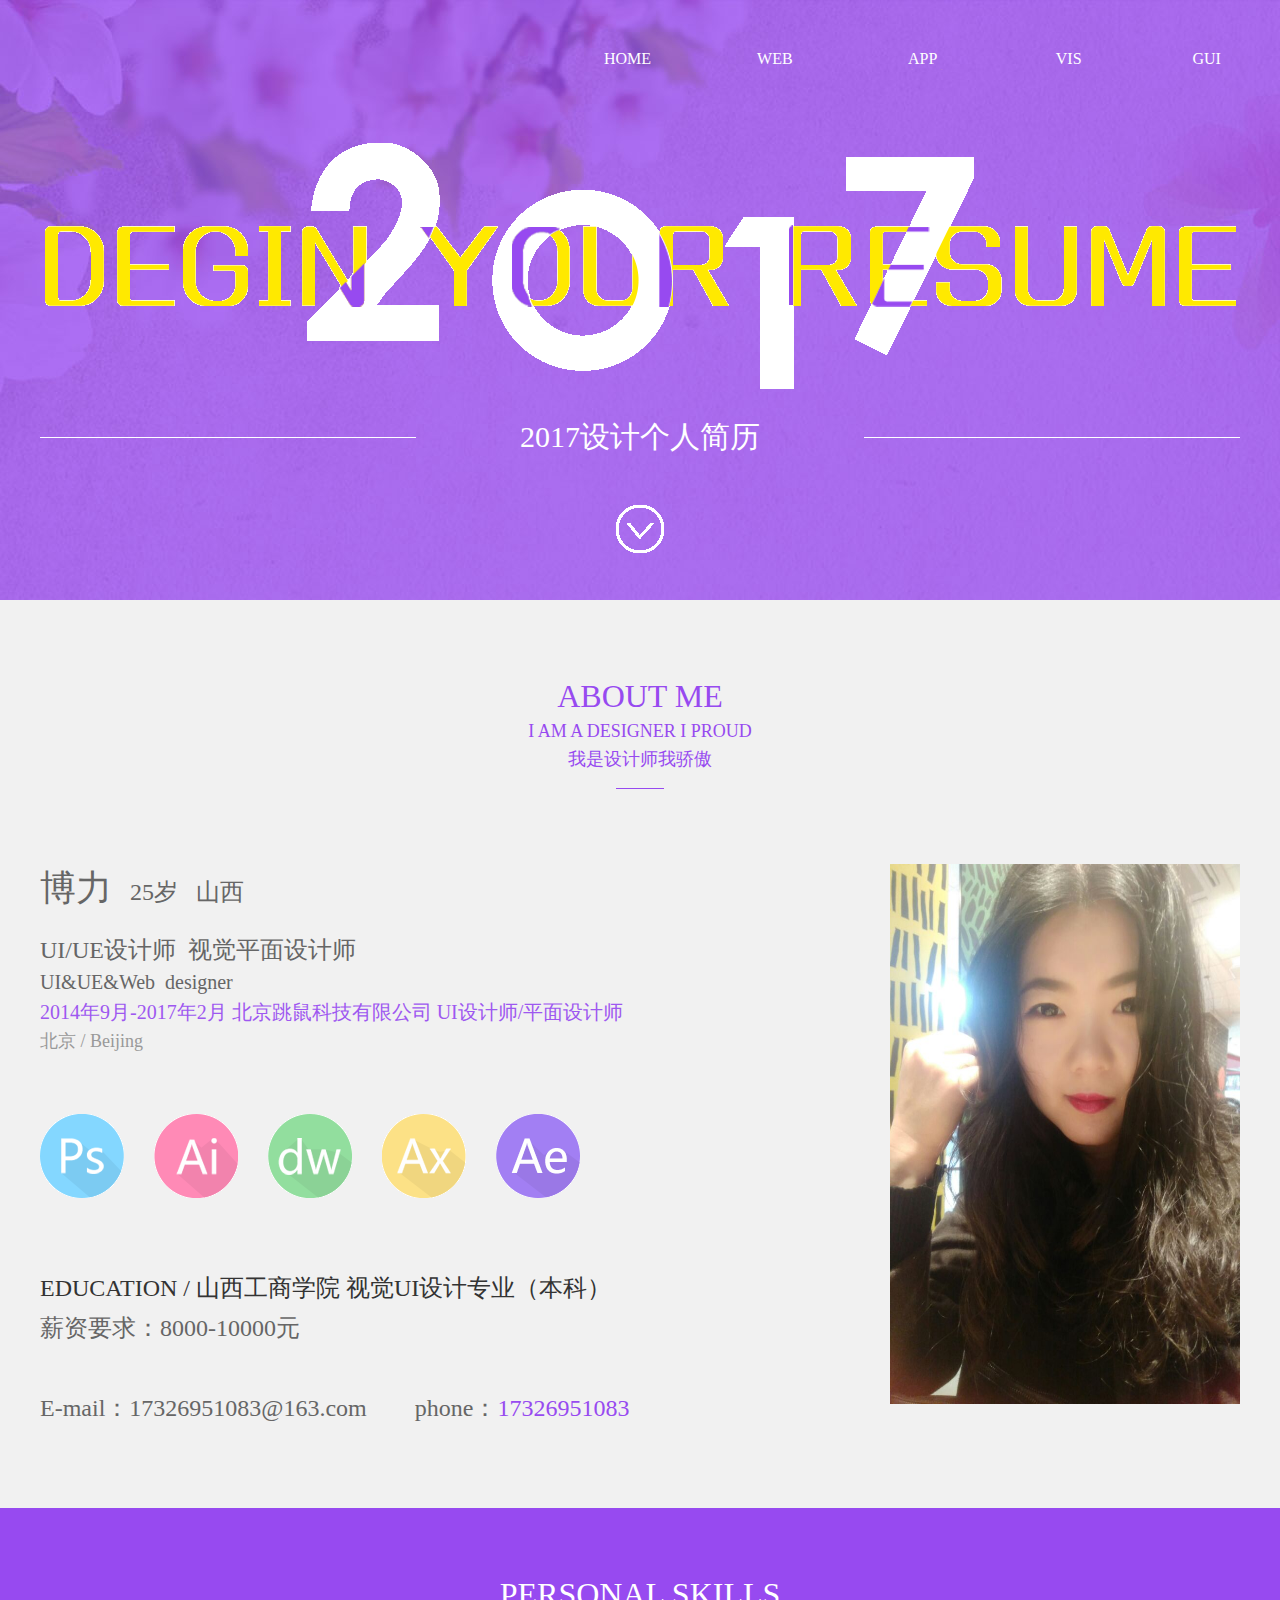
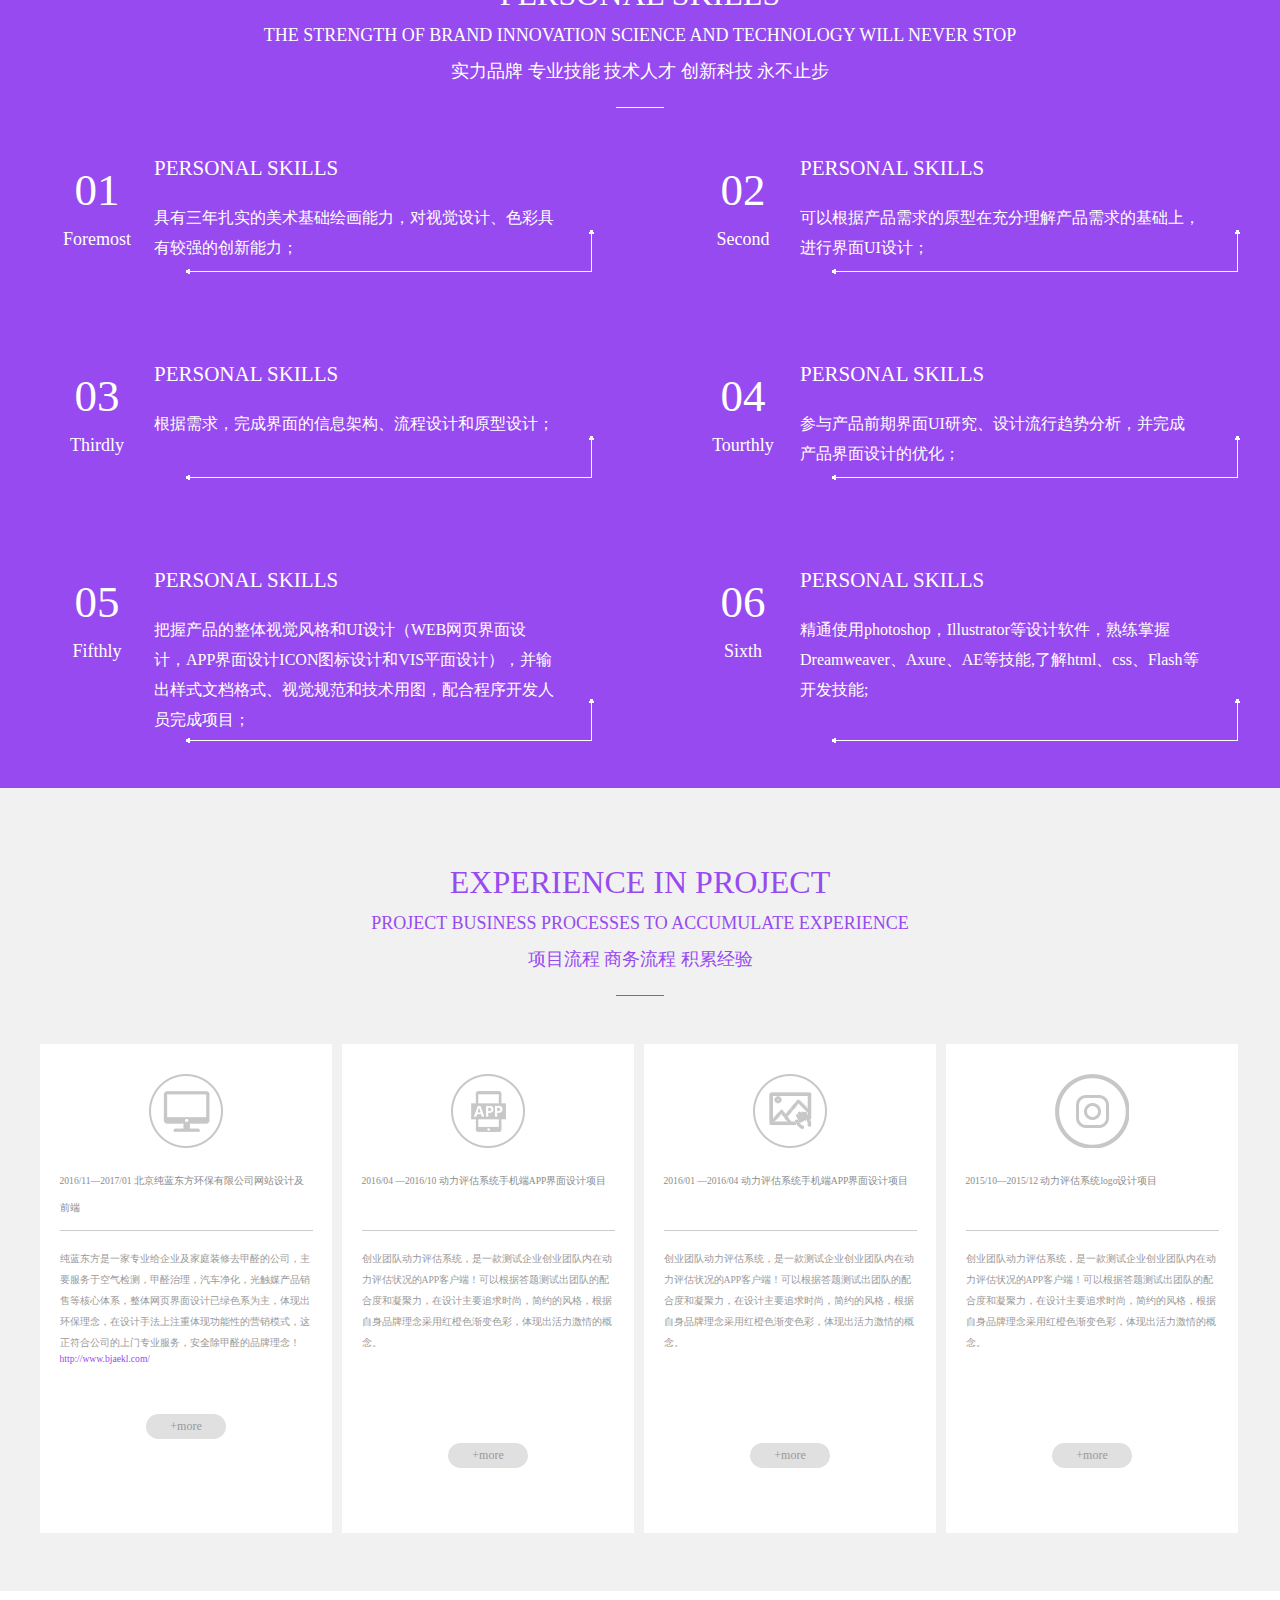
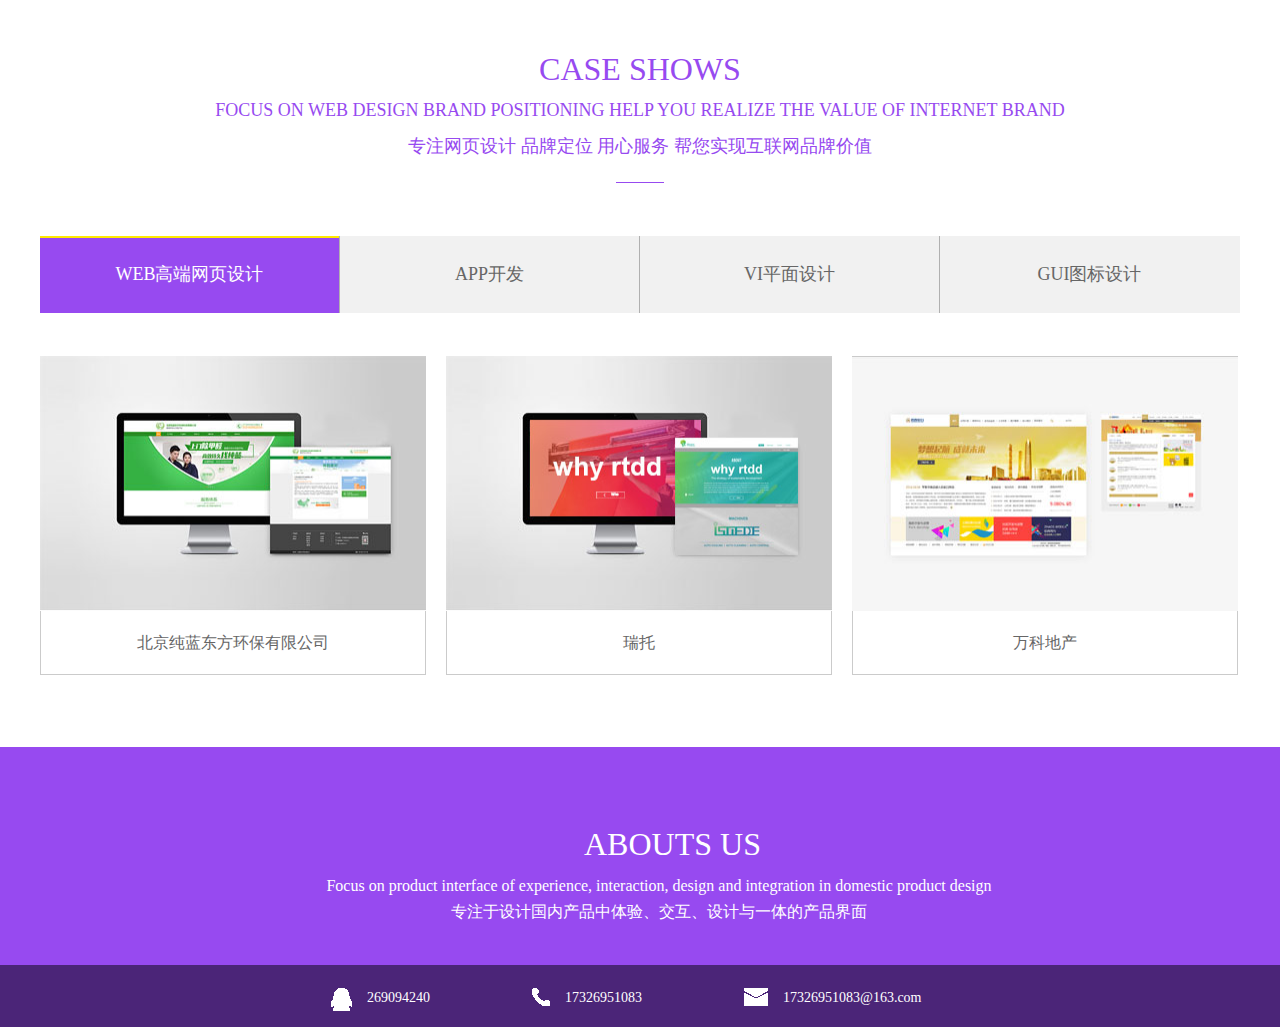
<file: index.html>
<!DOCTYPE html>
<html>
	<head>
		<meta charset="utf-8" />
		<link rel="stylesheet" type="text/css" href="css/base.css"/>
		<link rel="stylesheet" type="text/css" href="css/style.css"/>
		<script src="js/jquery-2.1.4.min.js" type="text/javascript" charset="utf-8"></script>
		<title>博力个人简历</title>
		<script type="text/javascript">
			$(function(){
				$(window).scroll(function(){
					if($(document).scrollTop()>=$(window).height()){
						$('.posi').click(function(){
							$('html,body').stop(true).animate({'scrollTop':0},"slow");
						});
					}
				});
			})

		</script>
	</head>
	<body>
		
		<!--首页-->
		<header>
			<div>
				<nav>
					<a href="index.html">
						HOME
						<p>首页</p>
					</a>
					<a href="chunlandongfang/index.html">
						WEB
						<p>网页</p>
					</a>
					<a href="donglipinggu/index.html">
						APP
						<p>手机端</p>
					</a>
					<a href="sanzheye/index.html">
						VIS
						<p>平面</p>
					</a>
					<a href="xiaoqingxin/index.html">
						GUI
						<p>图标</p>
					</a>
				</nav>
				<i></i>
				<div>
					<i></i>
					2017设计个人简历
					<b></b>
				</div>
				<b></b>
			</div>
		</header>
		<!--ABOUT ME-->
		<section class="info">
			<div>
				<aside>
					<p>ABOUT ME</p>
					<p>I AM A DESIGNER I PROUD</p>
					<p>我是设计师我骄傲</p>
					<div></div>
				</aside>
				<article>
					<P>博力&nbsp;&nbsp;<b>25岁&nbsp;&nbsp;&nbsp;山西</b></P>
					<p>UI/UE设计师&nbsp;&nbsp;视觉平面设计师</p>
					<p>UI&UE&Web&nbsp;&nbsp;designer</p>
					<p>2014年9月-2017年2月 北京跳鼠科技有限公司 UI设计师/平面设计师</p>
					<p>北京 / Beijing</p>
					<ul>
						<li></li>
						<li></li>
						<li></li>
						<li></li>
						<li></li>
					</ul>
					<div class="addr">EDUCATION / 山西工商学院 视觉UI设计专业（本科）</div>
					<div class="money">薪资要求：8000-10000元</div>
					<div class="email">E-mail：17326951083@163.com&nbsp;&nbsp;&nbsp;&nbsp;&nbsp;&nbsp;&nbsp;&nbsp;phone：<b>17326951083</b></div>
				</article>
				<img src="img/img.jpg"/>
			</div>
		</section>
		<!--PERSONAL SKILLS-->
		<section class="skill">
			<p>PERSONAL SKILLS</p>
			<p>THE STRENGTH OF BRAND INNOVATION SCIENCE AND TECHNOLOGY WILL NEVER STOP</p>
			<p>实力品牌 专业技能 技术人才 创新科技 永不止步</p>
			<div></div>
			<article>
				<ul class="list_left">
					<li>
						<div class="num">
							<b>01</b>
							<p>Foremost</p>
						</div>
						<div class="numa">
							<i></i>
							<p>PERSONAL SKILLS</p>
							<p>具有三年扎实的美术基础绘画能力，对视觉设计、色彩具有较强的创新能力；</p>
						</div>
					</li>
					<li>
						<div class="num">
							<b>03</b>
							<p>Thirdly</p>
						</div>
						<div class="numa">
							<i></i>
							<p>PERSONAL SKILLS</p>
							<p>根据需求，完成界面的信息架构、流程设计和原型设计；</p>
						</div>
					</li>
					<li style="margin-bottom: 0;">
						<div class="num" style="height: 173px;">
							<b>05</b>
							<p>Fifthly</p>
						</div>
						<div class="numa" style="height: 173px;">
							<i></i>
							<p>PERSONAL SKILLS</p>
							<p>把握产品的整体视觉风格和UI设计（WEB网页界面设计，APP界面设计ICON图标设计和VIS平面设计），并输出样式文档格式、视觉规范和技术用图，配合程序开发人员完成项目；</p>
						</div>
					</li>
				</ul>
				<ul class="list_left">
					<li style="float: right;">
						<div class="num">
							<b>02</b>
							<p>Second</p>
						</div>
						<div class="numa">
							<i></i>
							<p>PERSONAL SKILLS</p>
							<p>可以根据产品需求的原型在充分理解产品需求的基础上，进行界面UI设计；</p>
						</div>
					</li>
					<li style="float: right;">
						<div class="num">
							<b>04</b>
							<p>Tourthly</p>
						</div>
						<div class="numa">
							<i></i>
							<p>PERSONAL SKILLS</p>
							<p>参与产品前期界面UI研究、设计流行趋势分析，并完成产品界面设计的优化；</p>
						</div>
					</li>
					<li style="margin-bottom: 0;float: right;">
						<div class="num" style="height: 173px;">
							<b>06</b>
							<p>Sixth</p>
						</div>
						<div class="numa" style="height: 173px;">
							<i></i>
							<p>PERSONAL SKILLS</p>
							<p>精通使用photoshop，Illustrator等设计软件，熟练掌握Dreamweaver、Axure、AE等技能,了解html、css、Flash等开发技能;</p>
						</div>
					</li>
				</ul>
			</article>
		</section>
		
		<!--EXPERIENCE IN PROJECT-->
		<section class="project">
			<p>EXPERIENCE IN PROJECT</p>
			<p>PROJECT BUSINESS PROCESSES TO ACCUMULATE EXPERIENCE</p>
			<p>项目流程 商务流程 积累经验</p>
			<div></div>
			<ul class="list_pro" id="list_pro">
				<li id="lia">
					<i class="icona" id="icona"></i>
					<div>2016/11—2017/01 北京纯蓝东方环保有限公司网站设计及前端</div>
					<p>纯蓝东方是一家专业给企业及家庭装修去甲醛的公司，主要服务于空气检测，甲醛治理，汽车净化，光触媒产品销售等核心体系，整体网页界面设计已绿色系为主，体现出环保理念，在设计手法上注重体现功能性的营销模式，这正符合公司的上门专业服务，安全除甲醛的品牌理念！</p>
					<b class="wy">http://www.bjaekl.com/</b>
					<a href="chunlandongfang/index.html" class="more">+more</a>
					<b class="posio">
						<div>
							<p>∨</p>
						</div>
					</b>
				</li>
				<li id="lib">
					<i class="iconb" id="iconb"></i>
					<div>2016/04 —2016/10 动力评估系统手机端APP界面设计项目</div>
					<p>创业团队动力评估系统，是一款测试企业创业团队内在动力评估状况的APP客户端！可以根据答题测试出团队的配合度和凝聚力，在设计主要追求时尚，简约的风格，根据自身品牌理念采用红橙色渐变色彩，体现出活力激情的概念。</p>
					<a href="donglipinggu/index.html" class="more" style="margin-top: 90px;">+more</a>
					<b class="posio">
						<div>
							<p>∨</p>
						</div>
					</b>
				</li>
				<li id="lic">
					<i class="iconc" id="iconc"></i>
					<div>2016/01 —2016/04  动力评估系统手机端APP界面设计项目</div>
					<p>创业团队动力评估系统，是一款测试企业创业团队内在动力评估状况的APP客户端！可以根据答题测试出团队的配合度和凝聚力，在设计主要追求时尚，简约的风格，根据自身品牌理念采用红橙色渐变色彩，体现出活力激情的概念。</p>
					<a href="sanzheye/index.html" class="more" style="margin-top: 90px;">+more</a>
					<b class="posio">
						<div>
							<p>∨</p>
						</div>
					</b>
				</li>
				<li style="margin: 0;" id="lid">
					<i class="icond" id="icond"></i>
					<div>2015/10—2015/12  动力评估系统logo设计项目</div>
					<p>创业团队动力评估系统，是一款测试企业创业团队内在动力评估状况的APP客户端！可以根据答题测试出团队的配合度和凝聚力，在设计主要追求时尚，简约的风格，根据自身品牌理念采用红橙色渐变色彩，体现出活力激情的概念。</p>
					<a href="javascript:;" class="more" style="margin-top: 90px;">+more</a>
					<b class="posio">
						<div>
							<p>∨</p>
						</div>
					</b>
				</li>
			</ul>
			
		</section>
		<!--CASE SHOWS-->
		<section class="case">
			<p>CASE SHOWS</p>
			<p>FOCUS ON WEB DESIGN BRAND POSITIONING HELP YOU REALIZE THE VALUE OF INTERNET BRAND</p>
			<p>专注网页设计 品牌定位 用心服务 帮您实现互联网品牌价值</p>
			<div></div>
			<article>
				<div class="nav" id="nav">
					<i id="bord"></i>
					<a href="javascript:;" class="active" id="nava">WEB高端网页设计</a>
					<a href="javascript:;" id="navb">APP开发</a>
					<a href="javascript:;" id="navc">VI平面设计</a>
					<a href="javascript:;" style="border: none;" id="navd">GUI图标设计</a>
				</div>
				<div class="listnav" id="listnav">
					<ul style="display: block;">
						<li>
							<div>
								<img src="img/img_a.jpg"/>
							</div>
							<a href="chunlandongfang/index.html">北京纯蓝东方环保有限公司</a>
						</li>
						<li>
							<div>
								<img src="img/img_b.jpg"/>
							</div>
							<a href="beijingrutuo/index.html">瑞托</a>
						</li>
						<li style="margin-right: 0;">
							<div>
								<img src="img/img_c.jpg"/>
							</div>
							<a href="zhaoshang/index.html">万科地产</a>
						</li>
					</ul>
					<ul>
						<li>
							<div>
								<img src="img/img_app.jpg"/>
							</div>
							<a href="h5jiemian/index.html">火车快跑</a>
						</li>
						<li>
							<div>
								<img src="img/img_app1.jpg"/>
							</div>
							<a href="donglipinggu/index.html">动力评估</a>
						</li>
						<li style="margin-right: 0;">
							<div>
								<img src="img/img_app2.jpg"/>
							</div>
							<a href="xiaoniaoliacewen/index.html">小鸟来测温</a>
						</li>
					</ul>
					<ul>
						<li>
							<div>
								<img src="img/img_p.jpg"/>
							</div>
							<a href="sanzheye/index.html">古港咖啡</a>
						</li>
						<li>
							<div>
								<img src="img/img_p1.jpg"/>
							</div>
							<a href="ruituologo/index.html">瑞托LOGO</a>
						</li>
					</ul>
					<ul>
						<li>
							<div>
								<img src="img/img_tb.jpg"/>
							</div>
							<a href="xianxintubiao/index.html">小清新图标</a>
						</li>
						<li>
							<div>
								<img src="img/img_tb1.jpg"/>
							</div>
							<a href="bianpingtubiao/index.html">扁平图标</a>
						</li>
						<li style="margin-right: 0;">
							<div>
								<img src="img/img_tb2.jpg"/>
							</div>
							<a href="xianxintubiao/index.html">线性图标</a>
						</li>
					</ul>
					
					</div>
			</article>
		</section>
		
		<!--foot-->
<div class="db_1">
	<div class="db_2">
    	<div class="db_a2">
        	<div class="db_a4">
            	<div class="db_a5">
                	<p>ABOUTS US</p>
                </div>
                <div class="db_a6">
                	<p>Focus on product interface of experience, interaction, design and integration in domestic product design<br/>专注于设计国内产品中体验、交互、设计与一体的产品界面</p>
                </div>
            </div>
        </div>
    </div>
    <div class="db_3">
    	<div class="db_a3">
       	  <div class="db_a7">
            	<div class="db_a8">
                	<img src="img/qq.gif" width="21" height="23"/>
                </div>
                <div class="db_a9">
                	<p>269094240</p>
                </div>
                
                <div class="db_a10">
                	<img src="img/phone.gif" width="18" height="18"/>
                </div>
                <div class="db_a11">
                	<p>17326951083</p>
                </div>
                
                 <div class="db_a12">
                	<img src="img/ema.gif" width="24" height="18"/>
                </div>
                <div class="db_a13">
                	<p>17326951083@163.com</p>
                </div>
          </div>
        </div>
    </div>
</div>
</div>	</body>
	
	<script type="text/javascript">
//	EXPERIENCE IN PROJECT
		function fz(name,num,img,imga){
			name.onmouseover=function(){
				var oMor=list_pro.querySelectorAll('.more')[num];
				var oPosi=list_pro.querySelectorAll('.posio')[num];
				var oicon=list_pro.querySelectorAll('i')[num];
				var oli=list_pro.querySelectorAll('li')[num];
				oMor.style.background='#974af0';
				oMor.style.color='#fff';
				oPosi.style.display='block';
				oicon.style.background="url(img/"+img+") no-repeat center";
//				oli.style.background="#974af0";
			}
			name.onmouseout=function(){
				var oMor=list_pro.querySelectorAll('.more')[num];
				var oPosi=list_pro.querySelectorAll('.posio')[num];
				var oicon=list_pro.querySelectorAll('i')[num];
				var oli=list_pro.querySelectorAll('li')[num];
				oMor.style.background='#e0e0e0';
				oMor.style.color='#999';
				oPosi.style.display='none';
				oicon.style.background="url(img/"+imga+") no-repeat center";
			}
		}
		fz(lia,0,'pro_aa.gif','pro_a.gif');
		fz(lib,1,'pro_b.gif','pro_bb.gif');
		fz(lic,2,'pro_cc.gif','pro_c.gif');
		fz(lid,3,'pro_dd.gif','pro_d.gif');
//	CASE SHOWS
		var oA=nav.getElementsByTagName('a');
		var oUl=listnav.getElementsByTagName('ul');
		console.log(oUl)
		for(var i=0;i<oA.length;i++){
			oA[i].index = i;
			oA[i].onclick = function(){
				for(var i=0;i<oA.length;i++){
					oA[i].className='';
					oUl[i].style.display='none';
				}
				this.className='active';
				oUl[this.index].style.display='block';
				
			};
		}

		navb.onmouseover=function(){
			bord.style.left='299px';
		}
		navb.onmouseout=function(){
			bord.style.left='0px';
		}
		navc.onmouseover=function(){
			bord.style.left='598px';
		}
		navc.onmouseout=function(){
			bord.style.left='0px';
		}
		navd.onmouseover=function(){
			bord.style.left='897px';
		}
		navd.onmouseout=function(){
			bord.style.left='0px';
		}
	</script>
</html>
</file>
<file: css/base.css>
@charset "utf-8";
/* CSS Document */

*{ padding:0; margin:0;}
body,h1,h2,h3,h4,h5,h6,p,div,ul,ol,li,dt,dd,dl,i,em,strong,b,form{ font-size:0.6rem; font-family: "微软雅黑","Regular";color: #333333;}
ul,ol,dl{ list-style:none;}
a{ color:#000; text-decoration:none;}
a img{ border:0;vertical-align:top;}
i,em{ font-style:normal;}
b,strong{ font-weight:normal;}
input,textarea{ outline:none; outline:none; resize:none;}
.fl{ float:left;display:inline;}
.fr{ float:right;display:inline;}
.por{ position:relative;}
.clearFix:after{ display:block; content:''; clear:both;}
.clearFix{ zoom:1;}
a:hover{color:#fff;}
</file>
<file: css/style.css>
/*.fix{
	width: 742px;
	height: 20px;
	float: right;
	margin: 73px 0 73px 0;
	overflow: hidden;
	position: fixed;top: 0px;right: 71px;
	z-index: 1;
}
.fix>a{
	height: 40px;
	font-family: "微软雅黑","Regular";
	margin-left: 78px;
	font-size: 16px;
	float: left;
	color: #fff;
	text-align: center;
	display: block;
	transform: translateY(0px);
	transition: transform .5s;
}
.fix>a:hover{
	transform: translateY(-21px);
}
.fix>a>p{
	height: 20px;
	font-size: 16px;
	color: #ffe900;
	text-align: center;
}*/
/*<!--首页-->*/
header{
	width: 100%;
	/*min-width: 1920px;*/
	height: 600px;
	background: url(../img/bj.jpg) no-repeat center;
	background-size: cover;
}
header>div{
	width: 1200px;
	height: 600px;
	margin: 0 auto;
}
header>div>nav{
	width: 742px;
	height: 20px;
	float: right;
	margin: 50px 0 73px 0;
	overflow: hidden;
}
header>div>nav>a{
	height: 40px;
	margin-left: 106px;
	font-size: 16px;
	float: left;
	color: #fff;
	text-align: center;
	display: block;
	transform: translateY(0px);
	transition: transform .5s;
}
header>div>nav>a:hover{
	transform: translateY(-21px);
}
header>div>nav>a>p{
	height: 20px;
	font-family: "微软雅黑","Regular";
	font-size: 16px;
	color: #ffe900;
	text-align: center;
}
header>div>i{
	float: left;
	display: block;
	width: 1200px;
	height: 246px;
	background: url(../img/tm.gif) no-repeat center;
	margin-bottom: 33px;
}
header>div>div{
	float: left;
	width: 1200px;
	height: 30px;
	line-height: 30px;
	text-align: center;
	color: #fff;
	font-size: 30px;
	margin-bottom: 53px;
}
header>div>div>i{
	float: left;
	width: 376px;
	height: 30px;
	background:url(../img/sy_left.gif) no-repeat center;
}
header>div>div>b{
	float: right;
	width: 376px;
	height: 30px;
	background:url(../img/sy_right.gif) no-repeat center;
}
header>div>b{
	display: block;
	float: left;
	width: 1200px;
	height: 48px;
	margin: 0 auto;
	background:url(../img/sy_xia.gif) no-repeat center;
}

/*<!--ABOUT ME-->*/
.info{
	width: 100%;
	height: 828px;
	padding-top: 80px;
	background: #f1f1f1;
}
.info>div{
	width: 1200px;
	height: 828px;
	margin: 0 auto;
	position: relative;
}
.info>div>aside{
	width: 1200px;
	height: 184px;
	margin: 0 auto;
}
.info>div>aside>p:first-child{
	font-size: 32px;
	line-height: 32px;
	color: #974af0;
	text-align: center;
}
.info>div>aside>p:nth-child(2){
	font-size: 18px;
	line-height: 38px;
	color: #974af0;
	text-align: center;
}
.info>div>aside>p:nth-child(3){
	font-size: 18px;
	line-height: 18px;
	color: #974af0;
	text-align: center;
}
.info>div>aside>div{
	width: 48px;
	height: 20px;
	border-bottom: 1px solid #974af0;
	margin: 0 auto;
}
.info>div>article{
	width: 728px;
	height: 640px;
	float: left;
}
.info>div>article>p:first-child{
	font-size: 36px;
	color: #666;
}
.info>div>article>p:first-child>b{
	font-size: 24px;
	color: #666;
}
.info>div>article>p:nth-child(2){
	height: 34px;
	line-height: 34px;
	font-size: 24px;
	color: #666;
	margin-top: 20px;
}
.info>div>article>p:nth-child(3){
	height: 30px;
	line-height: 30px;
	font-size: 20px;
	color: #666;
}
.info>div>article>p:nth-child(4){
	height: 30px;
	line-height: 30px;
	font-size: 20px;
	color: #9e58f0;
}
.info>div>article>p:nth-child(5){
	height: 28px;
	line-height: 28px;
	font-size: 18px;
	color: #999;
	margin-bottom: 59px;
}
.info>div>article>ul{
	height: 84px;
	margin-bottom: 70px;
}
.info>div>article>ul>li{
	width: 84px;
	height: 84px;
	float: left;
	margin-right: 30px;
	background: url(../img/icon_a.gif) no-repeat center;
}
.info>div>article>ul>li:nth-child(2){
	background: url(../img/icon_b.gif) no-repeat center;
}
.info>div>article>ul>li:nth-child(3){
	background: url(../img/icon_c.gif) no-repeat center;
}
.info>div>article>ul>li:nth-child(4){
	background: url(../img/icon_d.gif) no-repeat center;
}
.info>div>article>ul>li:nth-child(5){
	background: url(../img/icon_e.gif) no-repeat center;
}
.addr{
	height: 40px;
	line-height: 40px;
	font-size: 24px;
	color: #333;
}
.money{
	height: 40px;
	line-height: 40px;
	font-size: 24px;
	color: #666;
	margin-bottom: 40px;
}
.email{
	height: 40px;
	line-height: 40px;
	font-size: 24px;
	color: #666;
}
.email>b{
	height: 40px;
	line-height: 40px;
	font-size: 24px;
	color: #974af0;
}
.info>div>img{
	display: block;
	width: 350px;
	height: 540px;
	position: absolute;
	right: 0;
}

/*PERSONAL SKILLS*/
.skill{
	width: 100%;
	height: 816px;
	padding-top: 64px;
	background: #974af0;
}
.skill>p:first-child{
	font-size: 32px;
	height: 45px;
	line-height: 45px;
	color: #fff;
	text-align: center;
}
.skill>p:nth-child(2){
	font-size: 18px;
	height: 36px;
	line-height: 36px;
	color: #fff;
	text-align: center;
}
.skill>p:nth-child(3){
	font-size: 18px;
	height: 36px;
	line-height: 36px;
	color: #fff;
	text-align: center;
}
.skill>div{
	width: 48px;
	height: 18px;
	border-bottom: 1px #fff solid;
	margin: 0 auto;
}
.skill>article{
	width: 1200px;
	height: 615px;
	margin: 0 auto;
	margin-top: 50px;
}
.list_left{
	width: 600px;
	float: left;
}
.list_left>li{
	width: 554px;
	float: left;
	margin-bottom: 90px;
}
.num{
	width: 114px;
	height: 116px;
	float: left;
}
.num>b{
	display: block;
	width: 114px;
	height: 65px;
	line-height: 65px;
	text-align: center;
	font-size: 45px;
	color: #fff;
	float: left;
}
.num>p{
	display: block;
	width: 114px;
	height: 32px;
	line-height: 32px;
	text-align: center;
	font-size: 18px;
	color: #fff;
	float: left;
}
.numa{
	width: 440px;
	height: 116px;
	float: left;
	position: relative;
}
.numa>i{
	display: block;
	width: 408px;
	height: 44px;
	background: url(../img/border.gif) no-repeat center;
	position: absolute;
	bottom: 0;right: 0;
}
.numa>p:nth-child(2){
	font-size: 21px;
	line-height: 21px;
	color: #fff;
	margin-bottom: 24px;
}
.numa>p:nth-child(3){
	width: 400px;
	font-size: 16px;
	line-height: 30px;
	color: #fff;
}


/*EXPERIENCE IN PROJECT*/
.project{
	width: 100%;
	height: 731px;
	padding-top: 72px;
	background: #f1f1f1;
}
.project>p:first-child{
	font-size: 32px;
	height: 45px;
	line-height: 45px;
	color: #974af0;
	text-align: center;
}
.project>p:nth-child(2){
	font-size: 18px;
	height: 36px;
	line-height: 36px;
	color: #974af0;
	text-align: center;
}
.project>p:nth-child(3){
	font-size: 18px;
	height: 36px;
	line-height: 36px;
	color: #974af0;
	text-align: center;
}
.project>div{
	width: 48px;
	height: 18px;
	border-bottom: 1px #974af0 solid;
	margin: 0 auto;
}
.list_pro{
	width: 1200px;
	height: 489px;
	margin: 48px auto 0 auto;
}
.list_pro>li{
	width: 292px;
	height: 459px;
	padding-top: 30px;
	float: left;
	background: #fff;
	margin-right: 10px;
	position: relative;
	cursor: pointer;
}
.icona{
	display: block;
	height: 74px;
	background: url(../img/pro_a.gif) no-repeat center;
	margin-bottom: 19px;
}
.iconb{
	display: block;
	height: 74px;
	background: url(../img/pro_bb.gif) no-repeat center;
	margin-bottom: 19px;
}
.iconc{
	display: block;
	height: 74px;
	background: url(../img/pro_c.gif) no-repeat center;
	margin-bottom: 19px;
}
.icond{
	display: block;
	height: 74px;
	background: url(../img/pro_d.gif) no-repeat center;
	margin-bottom: 19px;
}
.list_pro>li>div{
	width: 253px;
	height: 63px;
	line-height: 27px;
	color: #8c8c8c;
	border-bottom: 1px #ccc solid;
	margin: 0 auto;
}
.list_pro>li>p{
	width: 253px;
	line-height: 21px;
	color: #999;
	margin: 17px auto 0 auto;
}
.wy{
	display: block;
	width: 253px;
	color: #974af0;
	margin: 0 auto;
}
.more{
	display: block;
	width: 80px;
	height: 25px;
	line-height: 25px;
	text-align: center;
	border-radius: 20px;
	color: #999;
	background: #e0e0e0;
	margin: 50px auto 0 auto;
	font-size: 12px;
}
.posio{
	display: block;
	width: 292px;
	height: 5px;
	background: #974af0;
	position: absolute;
	bottom: 0;
	left: 0;
	display: none;
}
.posio>div{
	width: 292px;
	height: 5px;
	background: #974af0;
	position: relative;
}
.posio>div>p{
	width: 26px;
	height: 32px;
	line-height: 32px;
	font-size: 11px;
	color: #fff;
	text-align: center;
	background: #ffe900;
	position: absolute;
	bottom: -12px;
	left: 46%;
}

/*CASE SHOWS*/
.case{
	width: 100%;
	height: 700px;
	padding-top: 56px;
	background: #fff;
}
.case>p:first-child{
	font-size: 32px;
	height: 45px;
	line-height: 45px;
	color: #974af0;
	text-align: center;
}
.case>p:nth-child(2){
	font-size: 18px;
	height: 36px;
	line-height: 36px;
	color: #974af0;
	text-align: center;
}
.case>p:nth-child(3){
	font-size: 18px;
	height: 36px;
	line-height: 36px;
	color: #974af0;
	text-align: center;
}
.case>div{
	width: 48px;
	height: 18px;
	border-bottom: 1px #974af0 solid;
	margin: 0 auto;
}
.case>article{
	width: 1200px;
	height: 500px;
	margin: 53px auto 0 auto;
}
.nav{
	width: 1200px;
	height: 77px;
	background: #f1f1f1;
	position: relative;
	margin-bottom: 43px;
}
.nav>a{
	display: block;
	width: 299px;
	height: 77px;
	line-height: 77px;
	text-align: center;
	font-size: 18px;
	color: #666;
	float: left;
	border-right: 1px solid #b0b0b0;
}
.nav .active{
	color: #fff;
	background: #974af0;
}

.nav>i{
	display: block;
	width: 299px;
	height: 2px;
	background: #ffe900;
	position: absolute;
	top: 0;left: 0;
	transition: all 1s;
}

.listnav{
	width: 1200px;
	height: 600px;
}
.listnav>ul{
	width: 1200px;
	height: 380px;
	display: none;
}
.listnav>ul>li{
	width: 386px;
	height: 319px;
	float: left;
	margin-right: 20px;
	margin-bottom: 53px;
}
.listnav>ul>li>div{
	width: 386px;
	height: 255px;
	float: left;
	cursor: pointer;
	overflow: hidden;
}
.listnav>ul>li>div>img{
	width: 386px;
	height: 255px;
	transform: scale(1);
	transition: all 1s;
}
.listnav>ul>li>div>img:hover{
	transform: scale(1.2);
}
.listnav>ul>li>a{
	width: 384px;
	height: 63px;
	line-height: 63px;
	font-size: 16px;
	color: #666;
	float: left;
	text-align: center;
	background: #fff;
	border: 1px solid #cbcbcb;
	border-top: none;
	cursor: pointer;
}
.listnav>ul>li>a:hover{
	color: #fff;
	background: #974af0;
}
.case>a{
	display: block;
	width: 201px;
	height: 54px;
	line-height: 54px;
	text-align: center;
	font-size: 16px;
	color: #999;
	background: #e0e0e0;
	margin: 0 auto;
}

/*foot*/
.db_1{width:100%; height:280px; background-color:#974af0; float:left;}
.db_2{width:100%px; height:218px; background-color:#974af0;}
.db_a2{width:1200px; height:218px;  margin:0 auto;}
.db_3{width:100%px; height:62px; background-color:#4b2578;}
.db_a3{width:1200px; height:62px; margin:0 auto;}
.db_a4{width:832px; height:90px; float:left; margin:84px 0 0 203px;}
.db_a5{width:112; height=22px; float:left; margin-left:341px;}
.db_a5 P{font-size:32px; color:#fff; font-family:"微软雅黑"; text-align:center; line-height:26px;}
.db_a6{width:832px; height:40px; float:left; margin-top:16px;}
.db_a6 p{font-size:16px; color:#fff; font-family:"微软雅黑"; text-align:center; line-height:26px;}
.db_a7{width:653px; height:18px;  float:left; margin:23px 0 0 291px;}
.db_a8{ float:left; }
.db_a9 p{ float:left; margin-top:2px; margin-left:15px; font-size:14px; color:#fff; font-family:"微软雅黑"; text-align:center; }

.db_a10{ float:left; margin-left:102px; }
.db_a11 p{ float:left; margin-top:2px; margin-left:15px; font-size:14px; color:#fff; font-family:"微软雅黑"; text-align:center; }

.db_a12{ float:left; margin-left:102px; }
.db_a13 p{ float:left; margin-top:2px; margin-left:15px; font-size:14px; color:#fff; font-family:"微软雅黑"; text-align:center; }
</file>
